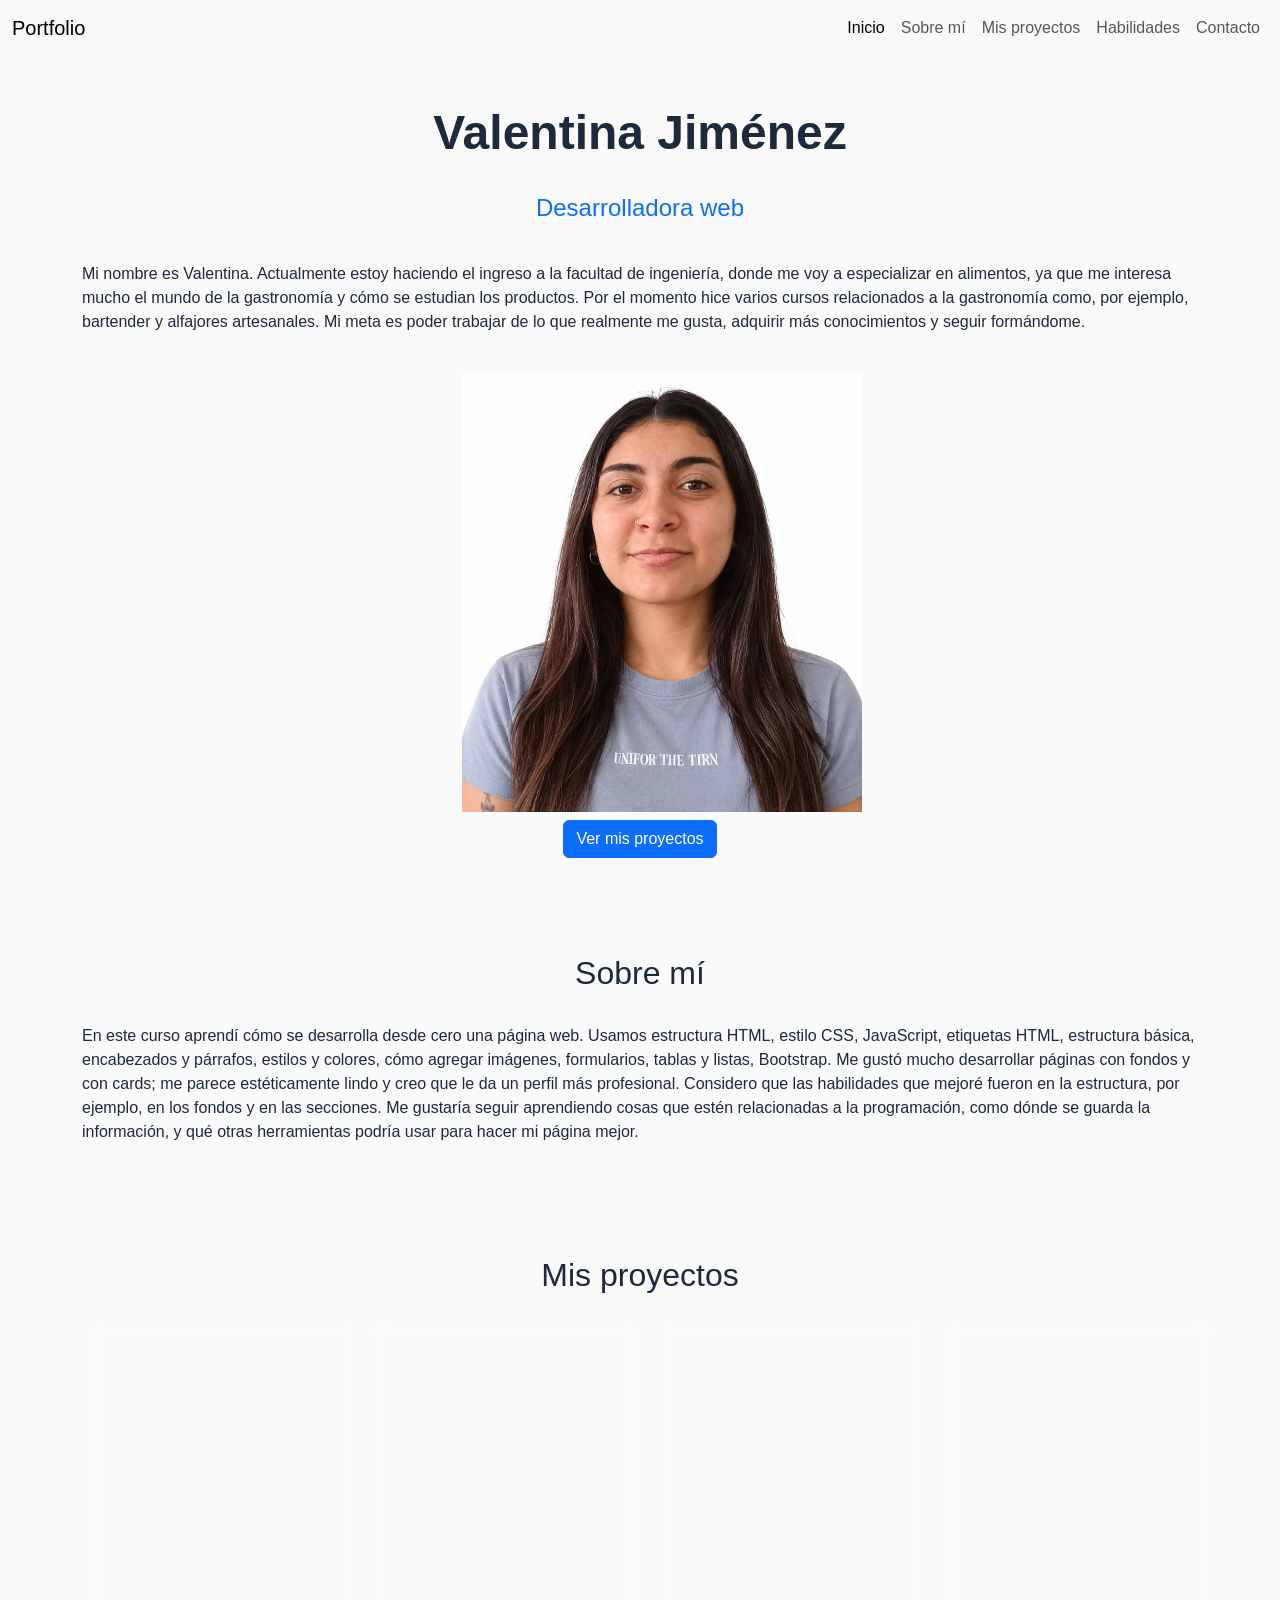
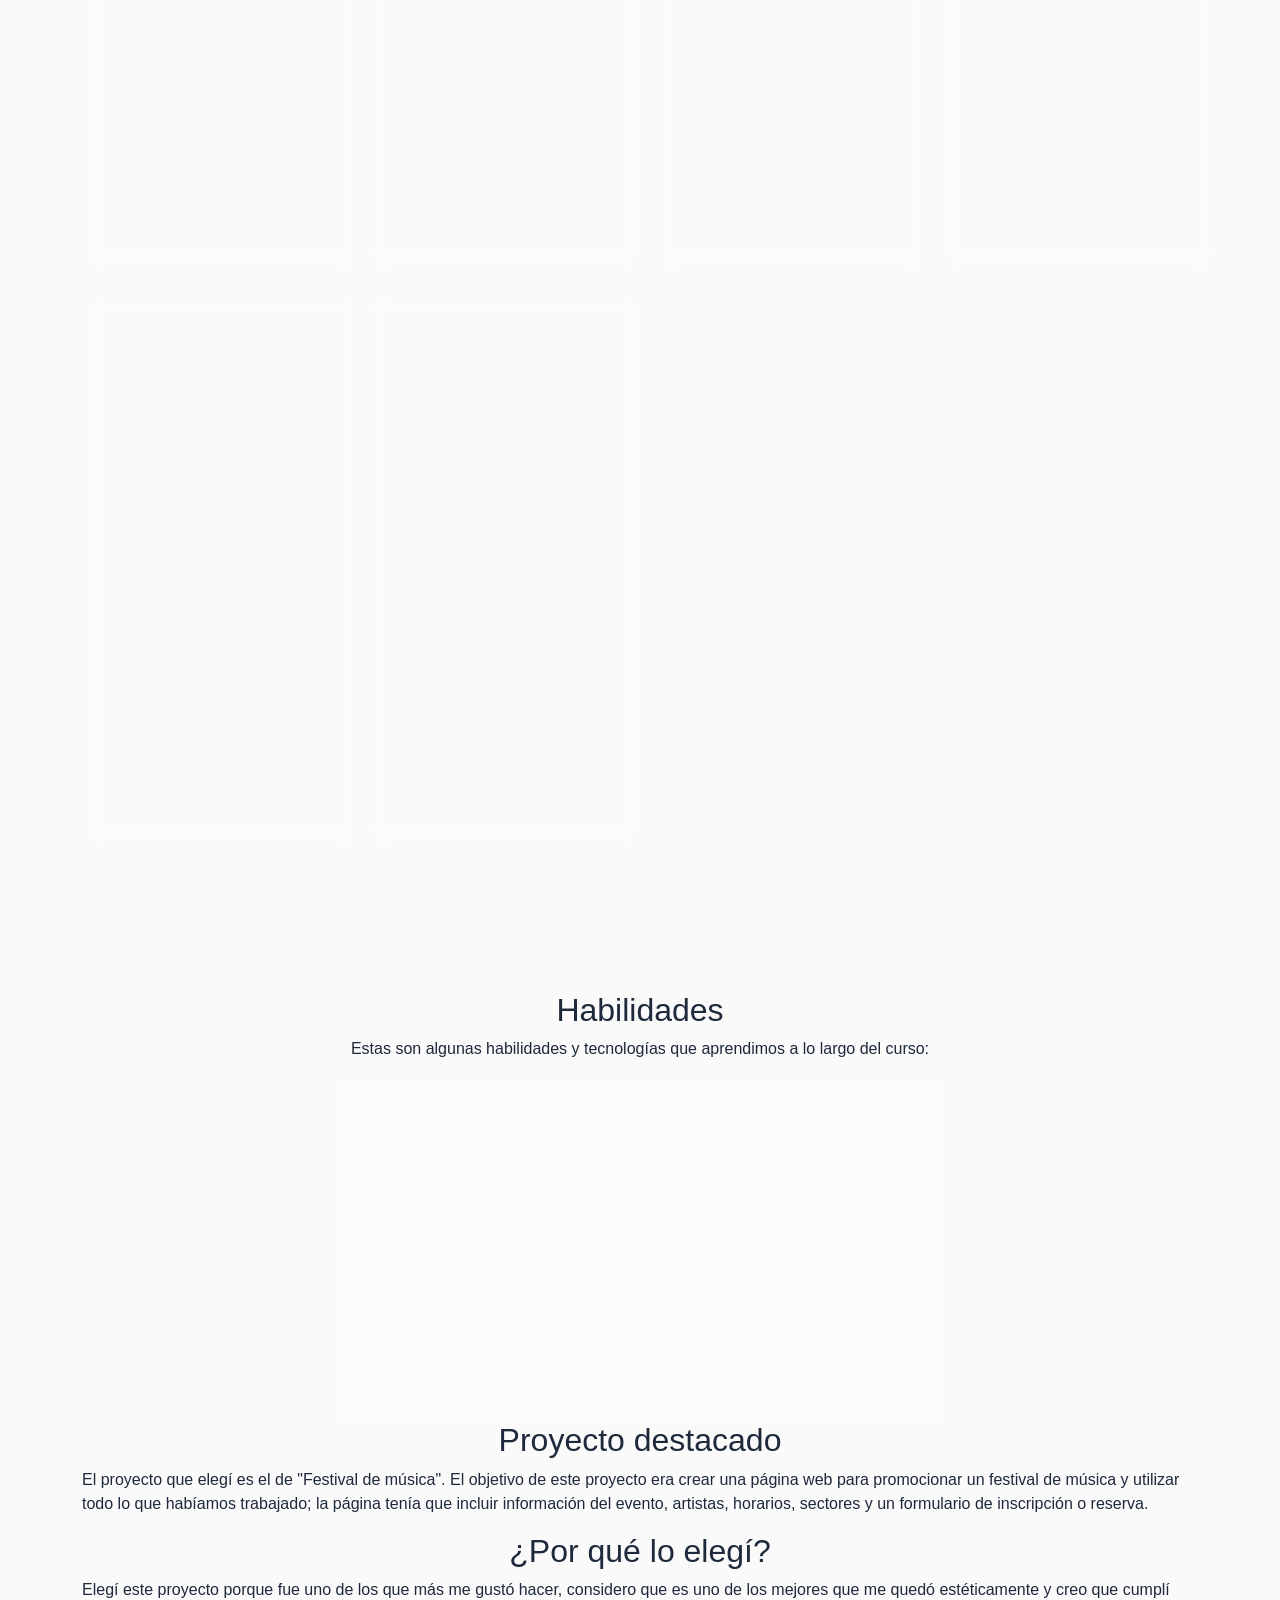
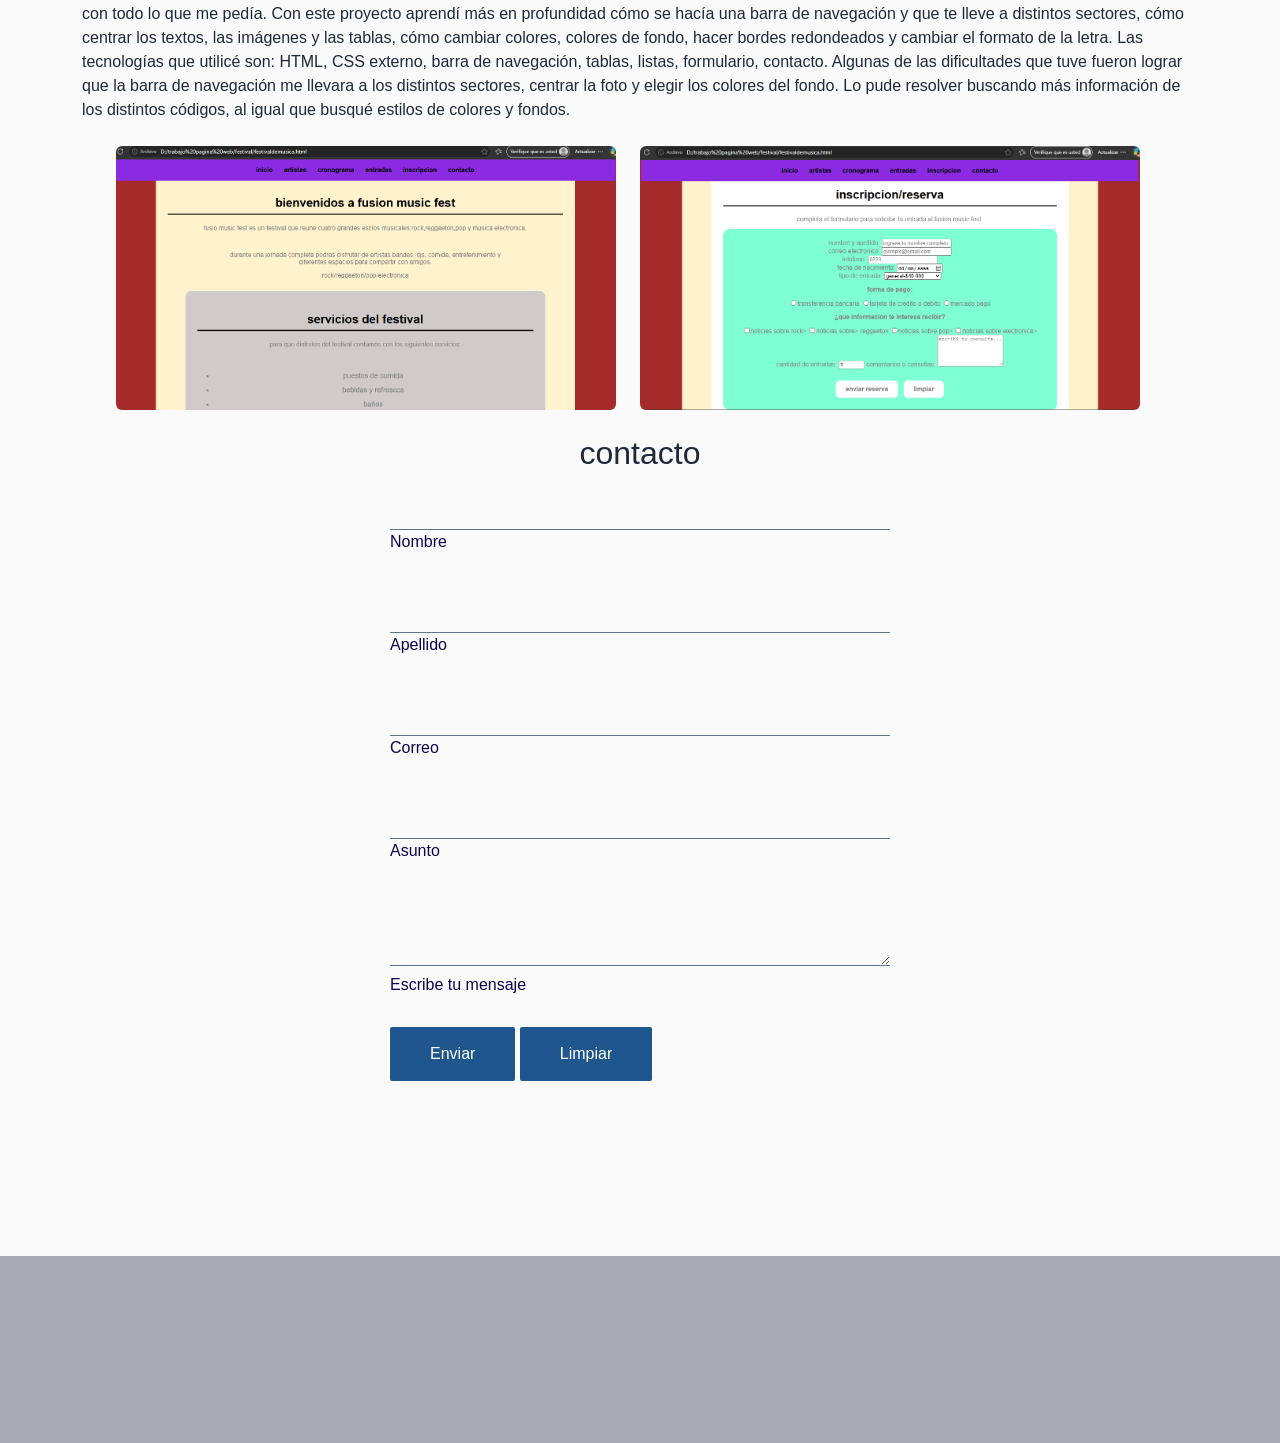
<file: index.html>
<!DOCTYPE html>
<html long="es">
<head>
<meta charset="UTF-8"/>
<meta name="viewport" content="width=device-width, initial-scale=1.0">
<title>portfolio</title>
<link href="https://cdn.jsdelivr.net/npm/bootstrap@5.3.3/dist/css/bootstrap.min.css" rel="stylesheet">
<link rel="stylesheet" href="css/estilo.css">
</head>
<body id="inicio">
  
<!--estructura del portfolio--> 
<!--A.barra de navegacion--> 
<nav class="navbar navbar-expand-lg bg-body-tertiary sticky-top"> 
  <div class="container-fluid"> 
    <a class="navbar-brand" href="#bienvenida">Portfolio</a> 
    <button class="navbar-toggler" type="button" data-bs-toggle="collapse" data-bs-target="#navbarNavAltMarkup" aria-controls="navbarNavAltMarkup" aria-expanded="false" aria-label="Toggle navigation"> 
      <span class="navbar-toggler-icon"></span> 
    </button> 
    <div class="collapse navbar-collapse" id="navbarNavAltMarkup"> 
      <div class="navbar-nav ms-auto"> 
        <a class="nav-link active" aria-current="page" href="#bienvenida">Inicio</a> 
        <a class="nav-link" href="#sobre-mi">Sobre mí</a> 
        <a class="nav-link" href="#proyectos">Mis proyectos</a> 
        <a class="nav-link" href="#habilidades">Habilidades</a> 
        <a class="nav-link" href="#contacto">Contacto</a> 
      </div> 
    </div> 
  </div> 
</nav> 

<!--B.presentacion personal--> 
<!--seccion personal de bienvenida--> 
<section id="bienvenida" class="container py-5"> 
  <div class="row align-items-center justify-content-center g-4"> 
    <h1 class="display-5 fw-bold">Valentina Jiménez</h1> 
    <h2 class="h4 text-primary mb-3">Desarrolladora web</h2> 
    <p class="lead fs-6"> Mi nombre es Valentina. Actualmente estoy haciendo el ingreso a la facultad de ingeniería, donde me voy a especializar en alimentos, ya que me interesa mucho el mundo de la gastronomía y cómo se estudian los productos. Por el momento hice varios cursos relacionados a la gastronomía como, por ejemplo, bartender y alfajores artesanales. Mi meta es poder trabajar de lo que realmente me gusta, adquirir más conocimientos y seguir formándome.</p> 
    <!--imagen--> 
    <div class="col-md-4 text-center"> 
      <img class="imagen-perfil" src="img/imagen-perfil.jpeg" alt="imagen personal" width="400"> 
      <!--boton que dirija a la seccion de proyectos--> 
      <a href="#proyectos" class="btn btn-primary mt-2">Ver mis proyectos</a> 
    </div> 
  </div> 
</section> 

<!--C.Sobre mi--> 
<section id="sobre-mi" class="container py-5"> 
  <div class="row align-items-center justify-content-center g-4"> 
    <h2>Sobre mí</h2> 
    <p class="lead fs-6"> En este curso aprendí cómo se desarrolla desde cero una página web. Usamos estructura HTML, estilo CSS, JavaScript, etiquetas HTML, estructura básica, encabezados y párrafos, estilos y colores, cómo agregar imágenes, formularios, tablas y listas, Bootstrap. Me gustó mucho desarrollar páginas con fondos y con cards; me parece estéticamente lindo y creo que le da un perfil más profesional. Considero que las habilidades que mejoré fueron en la estructura, por ejemplo, en los fondos y en las secciones. Me gustaría seguir aprendiendo cosas que estén relacionadas a la programación, como dónde se guarda la información, y qué otras herramientas podría usar para hacer mi página mejor.</p> 
  </div> 
</section> 

<!--D.Mis proyectos--> 
<section id="proyectos"> 
   <section class="container my-5">

    <h2 class="text-center mb-4">Mis proyectos</h2> 
    <div class="row row-cols-1 row-cols-md-2 row-cols-lg-4 g-4"> 
      <!-- Card 1 --> 
      <!--receta de cocina--> 
      <div class="col">
      <div class="card h-100">
          <img src="img/Captura de pantalla (195).png" class="card-img-top" alt="Receta de cocina"> 
          <div class="card-body d-flex flex-column"> 
            <h5 class="card-title">RECETA DE COCINA</h5> 
            <p class="card-text">Receta con: ingredientes, pasos a seguir, algunos consejos para realizarla, etc. <strong>Tecnologías utilizadas: realizada con HTML y CSS.</strong></p> 
            <a href="proyectos/receta-de-cocina/proyecto1.html" class="btn btn-primary mt-auto">Ver proyecto</a> 
          </div> 
        </div> 
      </div> 
      <!-- Card 2 --> 
      <!--deportes--> 
       <div class="col">
        <div class="card h-100"> 
          <img src="img/Captura de pantalla (194).png" class="card-img-top" alt="deportes"> 
          <div class="card-body d-flex flex-column"> 
            <h5 class="card-title">DEPORTES</h5> 
            <p class="card-text">Sitio web con información sobre un deporte, cómo se juega, puntajes, reglas, medidas de la cancha, etc. <strong>Tecnologías utilizadas: HTML, CSS externo, listas, tablas, barra de navegación.</strong> </p> 
            <a href="proyectos/deportes/proyecto2.html" class="btn btn-primary mt-auto">Ver proyecto</a> 
          </div> 
        </div> 
      </div> 
      <!-- Card 3 --> 
      <!--festival de musica--> 
      <div class="col">
        <div class="card h-100"> 
          <img src="img/Captura de pantalla (196).png" class="card-img-top" alt="festival de musica"> 
          <div class="card-body d-flex flex-column"> 
            <h5 class="card-title">FESTIVAL DE MÚSICA</h5> 
            <p class="card-text">Sitio web con información sobre artistas y entradas. <strong>Tecnologías utilizadas: HTML, CSS, menú de navegación, enlaces, listas, tablas, formularios.</strong></p> 
            <a href="proyectos/festival-de-musica/proyecto3.html" class="btn btn-primary mt-auto">Ver proyecto</a> 
          </div> 
        </div> 
      </div> 
      <!-- Card 4 --> 
      <!--veterinaria--> 
      <div class="col">
        <div class="card h-100"> 
          <img src="img/Captura de pantalla (197).png" class="card-img-top" alt="veterinaria"> 
          <div class="card-body d-flex flex-column"> 
            <h5 class="card-title">VETERINARIA</h5> 
            <p class="card-text">Página de servicios veterinarios y contacto. <strong>Tecnologías utilizadas: HTML, CSS externo, nav, ul, ol, form, select, textarea.</strong></p> 
            <a href="proyectos/veterinaria/proyecto4.html" class="btn btn-primary mt-auto">Ver proyecto</a> 
          </div> 
        </div> 
      </div> 
      <!-- Card 5 --> 
      <!--tienda de ropa--> 
       <div class="col">
        <div class="card h-100"> 
          <img src="img/Captura de pantalla (198).png" class="card-img-top" alt="tienda de ropa"> 
          <div class="card-body d-flex flex-column"> 
            <h5 class="card-title">TIENDA DE ROPA</h5> 
            <p class="card-text">Sitio web donde encontrás productos y contacto. <strong>Tecnologías utilizadas: HTML, CSS externo, listas y tablas (ul, ol, li), formularios, barra de navegación, íconos.</strong></p> 
            <a href="proyectos/tienda-de-ropa/proyecto5.html" class="btn btn-primary mt-auto">Ver proyecto</a> 
          </div> 
        </div> 
      </div> 
      <!-- Card 6 --> 
      <!--escape room digital--> 
       <div class="col">
        <div class="card h-100"> 
          <img src="img/Captura de pantalla (199).png" class="card-img-top" alt="escape room digital"> 
          <div class="card-body d-flex flex-column"> 
            <h5 class="card-title">ESCAPE ROOM DIGITAL</h5> 
            <p class="card-text">Sitio web sala de escape con pistas, desafíos y secretos visuales para resolver una misión o "escapar". <strong>Tecnologías utilizadas: HTML, CSS externo, Bootstrap.</strong></p> 
            <a href="proyectos/escape-rom/proyecto6.html" class="btn btn-primary mt-auto">Ver proyecto</a> 
          </div> 
        </div> 
      </div> 
      
    </div> 
  </section> 
</section> 

<br> 
<br> 

<!--E.habilidades y tecnologias--> 
<section id="habilidades" class="container my-5"> <!--agrega un margen exterior--> 
  <h2>Habilidades</h2> 
  <section class="habilidades-tecnologias"> 
    <p class="text-center mb-4">Estas son algunas habilidades y tecnologías que aprendimos a lo largo del curso:</p> 
    <ul class="list-group mx-auto lista-vidrio"> 
      <li class="list-group-item">HTML5</li> 
      <li class="list-group-item">CSS3</li> 
      <li class="list-group-item">Bootstrap</li> 
      <li class="list-group-item">Diseño responsive</li> 
      <li class="list-group-item">Formularios</li> 
      <li class="list-group-item">Tablas y listas</li> 
      <li class="list-group-item">Multimedia</li> 
      <li class="list-group-item">Inteligencia artificial aplicada al desarrollo web</li> 
    </ul> 
  </section> 

  <!--F.proyecto destacado--> 
  <section id="poryeto destacado"> 
    <h2>Proyecto destacado</h2> 
<p>El proyecto que elegí es el de "Festival de música". El objetivo de este proyecto era crear una página web para promocionar un festival de música y utilizar todo lo que habíamos trabajado; la página tenía que incluir información del evento, artistas, horarios, sectores y un formulario de inscripción o reserva.</p>
<h2>¿Por qué lo elegí?</h2>
<p>Elegí este proyecto porque fue uno de los que más me gustó hacer, considero que es uno de los mejores que me quedó estéticamente y creo que cumplí con todo lo que me pedía. Con este proyecto aprendí más en profundidad cómo se hacía una barra de navegación y que te lleve a distintos sectores, cómo centrar los textos, las imágenes y las tablas, cómo cambiar colores, colores de fondo, hacer bordes redondeados y cambiar el formato de la letra.
Las tecnologías que utilicé son: HTML, CSS externo, barra de navegación, tablas, listas, formulario, contacto.
Algunas de las dificultades que tuve fueron lograr que la barra de navegación me llevara a los distintos sectores, centrar la foto y elegir los colores del fondo. Lo pude resolver buscando más información de los distintos códigos, al igual que busqué estilos de colores y fondos.</p>

<!--imagen-->
<div class="destacado">
<img src="img/Captura de pantalla (200).png" class="rounded" alt="incio">
<img src="img/Captura de pantalla (201).png" class="rounded" alt="contacto">  
<br>
</div>
</section>





<!--G.contacto-->
<!--section formulario-->
<secton id="contacto">
  <h2>contacto</h2>

<form class="minimal-form">
  <div class="form-group">
    <input type="text" id="nombre" placeholder=" " required>
    <label for="nombre">Nombre</label>
    </div>
  </div>
  <div class="form-group">
    <input type="last name" id="apellido" placeholder=" " required>
    <label for="email">Apellido</label>
    </div>
  </div>
  <div class="form-group">
    <input type="email" id="email" placeholder=" " required>
    <label for="email">Correo</label>
      </div>
    </div>
  </div>
  <div class="form-group">
    <input type="text" id="texto" placeholder=" " required>
    <label for="asunto">Asunto</label>
    </div>

    <div class="form-group">
  <textarea id="mensaje" rows"4" placeholder=" " required></textarea>
  <label for="mensaje">Escribe tu mensaje</label>
</div>

<div class="contenedor-botones">
    <button type="submit" class="btn btn-primary">Enviar</button>
    <button type="submit" class="btn btn-primary">Limpiar</button>
  </div>
</form>
</section>
<br>
<br>

<!--H. footer--> <!--pie de pagina-->
<footer class="footer-portfolio">
  <div class="footer-contenido">
    
    <!-- Identidad del estudiante y portfolio -->
    <div class="footer-info">

      <span class="portfolio-badge">PORTFOLIO</span>
      <h3 class="portfolio-titulo">Valentina Jimenez</h3>
      <p class="estudiante-dato">
        Diseñado y desarrollado por <strong>Valentina Jimenez</strong> &bull; 2026
      </p>
    </div>

    <!-- Botón para volver al inicio -->
    <a href="#inicio" class="btn-subir" aria-label="Volver al inicio de la página">
      <span>Volver al inicio</span>
    </a>

  </div>
</footer>
</file>
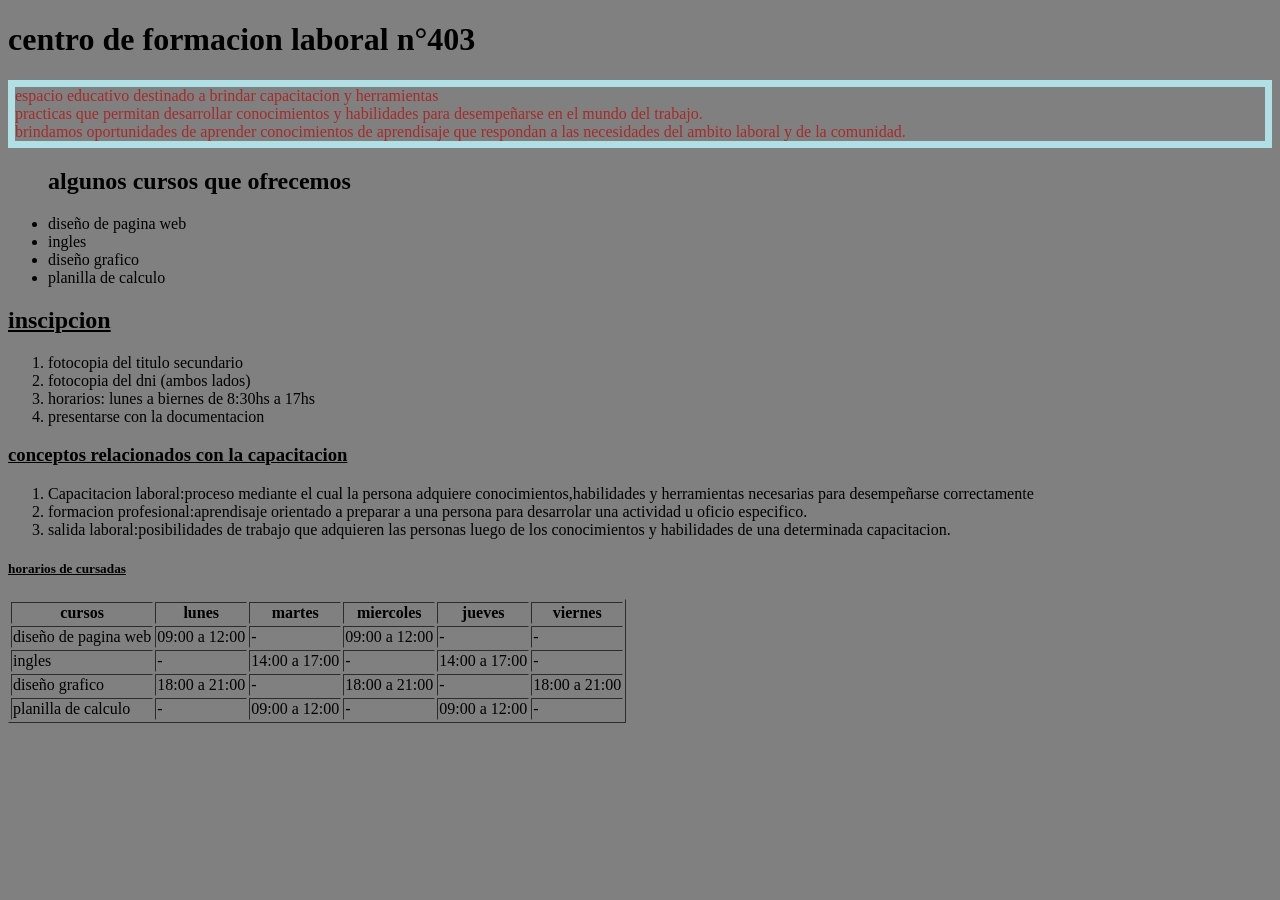
<file: proyectos/centro-de-formacion-laboral/proyecto8.html>
<!doctype html>

<html lang="es">
<head>
<meta charset="UTF-8">
<meta name="vieport" content="width=device-width,initial-scale=1.0">
<title>formacion laboral n°403</title>
<style>
   body{
      /*para cambiar el color del fondo*/
      background-color:grey;
      }
   h1{
      /*color de la letra*/
      color:black;
      /*tipo de fuente*/
      font-family:verdana;
      font-size:200%
      }

   p{
      color:brown;
      /*border*/
      border:7px solid powderblue;
      }
   </style>
      


</head>
<body>
    <h1>centro de formacion laboral n°403</h1>
<p aling="justify">espacio educativo destinado a brindar capacitacion y herramientas<br>
 practicas que permitan desarrollar conocimientos y habilidades para desempeñarse en el mundo del trabajo.<br>
 brindamos oportunidades de aprender conocimientos de aprendisaje que respondan a las necesidades del ambito laboral y de la comunidad.</p>

<ul>
<h2><b>algunos cursos que ofrecemos</b></h2>
<li>diseño de pagina web</li>
<li>ingles</li>
<li>diseño grafico</li>
<li>planilla de calculo</li>
</ul>

<h2><u>inscipcion</u></h2>
<ol type="1">
<li>fotocopia del titulo secundario</li>
<li>fotocopia del dni (ambos lados)</li>
<li>horarios: lunes a biernes de 8:30hs a 17hs</li>
<li>presentarse con la documentacion </li>
</ol>
<h3><u>conceptos relacionados con la capacitacion</u></h3>
<ol type="1">
<li>Capacitacion laboral:proceso mediante el cual la persona adquiere conocimientos,habilidades y herramientas necesarias para desempeñarse correctamente</li>
<li>formacion profesional:aprendisaje orientado a preparar a una persona para desarrolar una actividad u oficio especifico.</li>
<li>salida laboral:posibilidades de trabajo que adquieren las personas luego de los conocimientos y habilidades de una determinada capacitacion. </li>
</ol>

<h5><u><b>horarios de cursadas</b></u></h5>
    <table border="1">
        <thead>
        <tr>
            <th>cursos</th>
            <th>lunes</th>
            <th>martes</th>
            <th>miercoles</th>
            <th>jueves</th>
            <th>viernes</th>
        </thead>
        </tr>
        <tr>
            <td>diseño de pagina web</td>
            <td>09:00 a 12:00</td>
            <td>-</td>
            <td>09:00 a 12:00</td>
            <td>-</td>
            <td>-</td>
        </tr>
        <tr>
            <td>ingles</td>
            <td>-</td>
            <td>14:00 a 17:00</td>
            <td>-</td>
            <td>14:00 a 17:00</td>
            <td>-</td>
        </tr>
        <tr>
            <td>diseño grafico</td>
            <td>18:00 a 21:00</td>
            <td>-</td>
            <td>18:00 a 21:00</td>
            <td>-</td>
            <td>18:00 a 21:00</td>
        </tr>
        <tr>
            <td>planilla de calculo</td>
            <td>-</td>
            <td>09:00 a 12:00</td>
            <td>-</td>
            <td>09:00 a 12:00</td>
            <td>-</td>
        </tr>

        

</body>
</html>
</file>
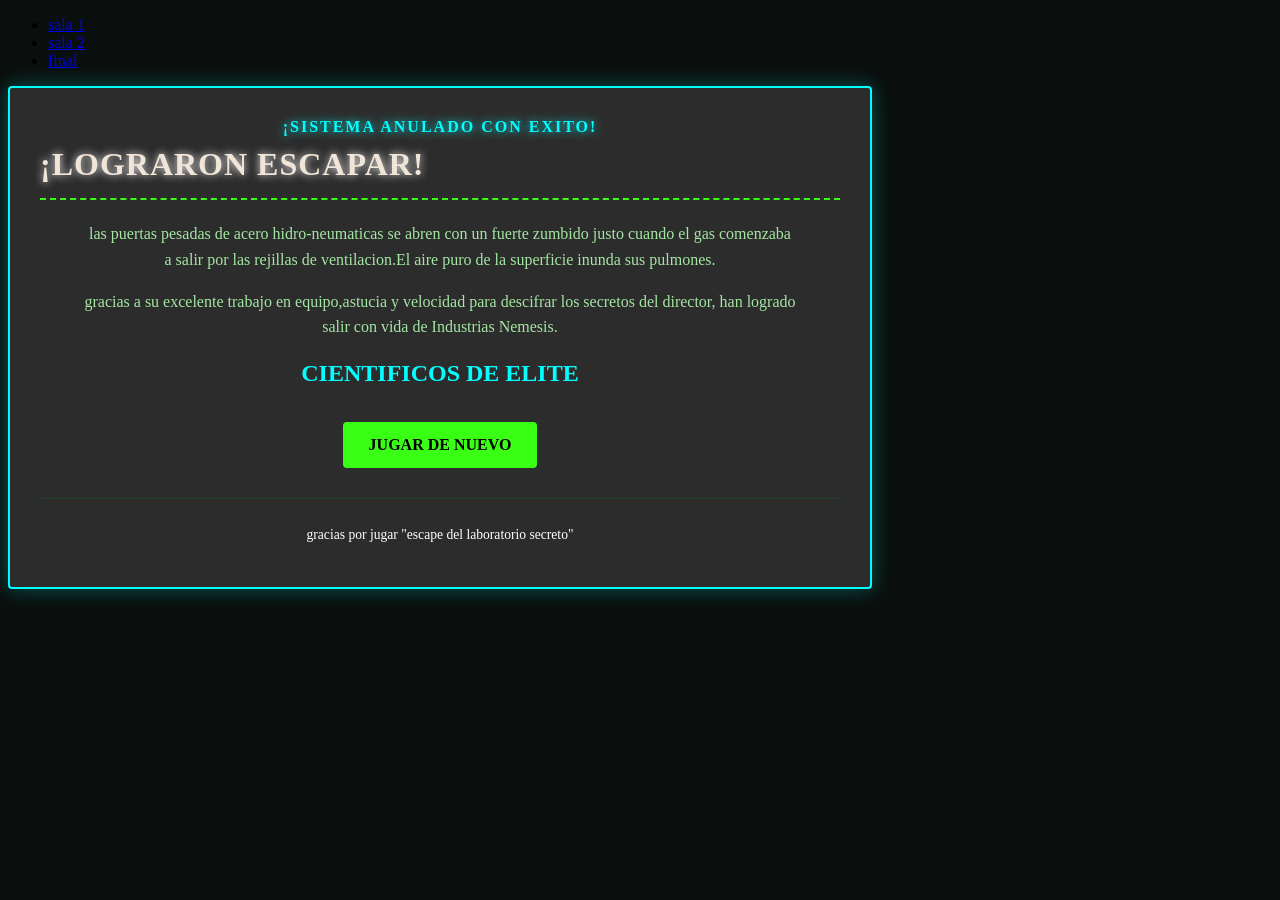
<file: proyectos/escape-rom/final.html>
<!--pagina final donde el usuario "escapa" o gana-->
<!DOCTYPE html>
<html long="es"> 
<head> 
<meta charset="UTF-8"/>
<meta name="vieport" content="width=device-width, initial-sacale=1.0">
<title>tienda de ropa</title>
<link rel="stylesheet" href="styles.css">
<link rel="stylesheet" href="https://cdnjs.cloudflare.com/ajax/libs/font-awesome/6.5.2/css/all.min.css">
</head>
<body>
<header>
<nav>
<ul>
<li><a href="sala1.html">sala 1</a>
<li><a href="sala2.html">sala 2</a>
<li><a href="final.html">final<a/>
</ul>
</nav>
</header>

<div class="contenedor-laboratorio victoria">
<header>
<div class="alerta-victoria">¡SISTEMA ANULADO CON EXITO!</div>
<h1>¡LOGRARON ESCAPAR!</h1>
</header>

<main>
<section class="narrativa centro">
<p>las puertas pesadas de acero hidro-neumaticas se abren con un fuerte zumbido justo cuando el gas comenzaba<br>
a salir por las rejillas de ventilacion.El aire puro de la superficie inunda sus pulmones.</p>
<p>gracias a su excelente trabajo en equipo,astucia y velocidad para descifrar los secretos del director, han logrado<br>
salir con vida de Industrias Nemesis.</p>
<div class="medalla">CIENTIFICOS DE ELITE</div>
</section>

<section class="zona-interactiva centro">
<a href="proyecto6.html" class="boton-progreso">JUGAR DE NUEVO</a>
</section>

<footer>
<p>gracias por jugar "escape del laboratorio secreto"</p>
</footer>
</div>

</body>
</html>
</file>
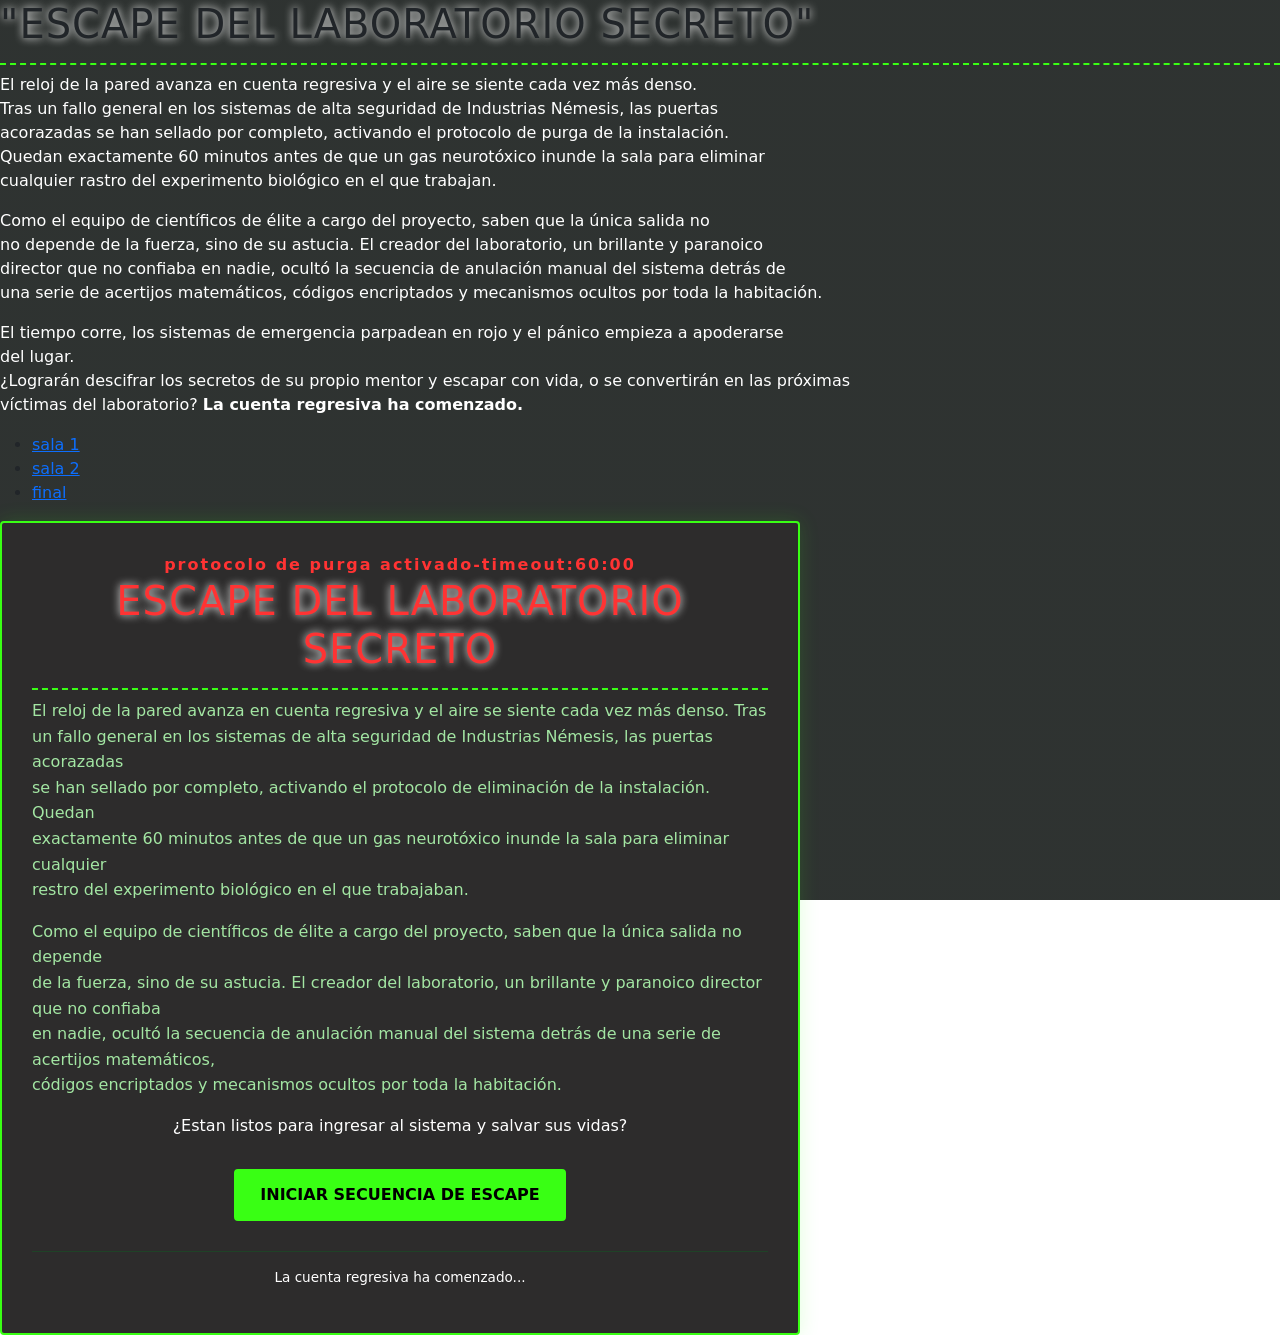
<file: proyectos/escape-rom/proyecto6.html>
<!DOCTYPE html>
<html long="es">
<head>
<meta charset="UTF-8"/>
<meta name="viewport" content="width=device-width, initial-scale=1">
<title>escape room</title>
<link rel="stylesheet" href="styles.css">
<link href="https://cdn.jsdelivr.net/npm/bootstrap@5.3.8/dist/css/bootstrap.min.css" rel="stylesheet" integrity="sha384-sRIl4kxILFvY47J16cr9ZwB07vP4J8+LH7qKQnuqkuIAvNWLzeN8tE5YBujZqJLB" crossorigin="anonymous">
<link rel="stylesheet" href="https://cdnjs.cloudflare.com/ajax/libs/font-awesome/6.5.2/css/all.min.css">
</head>
<body>
<h1>"Escape del laboratorio secreto"</h1>
<p>El reloj de la pared avanza en cuenta regresiva y el aire se siente cada vez más denso.<br>
Tras un fallo general en los sistemas de alta seguridad de Industrias Némesis, las puertas<br>
acorazadas se han sellado por completo, activando el protocolo de purga de la instalación.<br>
Quedan exactamente 60 minutos antes de que un gas neurotóxico inunde la sala para eliminar<br>
cualquier rastro del experimento biológico en el que trabajan.</p>
<p>Como el equipo de científicos de élite a cargo del proyecto, saben que la única salida no<br>
no depende de la fuerza, sino de su astucia. El creador del laboratorio, un brillante y paranoico<br>
director que no confiaba en nadie, ocultó la secuencia de anulación manual del sistema detrás de<br>
una serie de acertijos matemáticos, códigos encriptados y mecanismos ocultos por toda la habitación.</p>
<p>El tiempo corre, los sistemas de emergencia parpadean en rojo y el pánico empieza a apoderarse<br>
del lugar.<br>
¿Lograrán descifrar los secretos de su propio mentor y escapar con vida, o se convertirán en las próximas<br>
víctimas del laboratorio? <strong>La cuenta regresiva ha comenzado.</strong></p>
<header>

<nav>
<ul>
<li><a href="sala1.html">sala 1</a>
<li><a href="sala2.html">sala 2</a>
<li><a href="final.html">final<a/>
</ul>
</nav>
</header>
<!--pista oculta 1:-->
<!--nota del desarrollador: el codigo de acceso de la terminal alfa es el año de fundacion
de industrias nemesis:1984-->
<div class="contenedor-laboratorio">
<header>
<div class="alerta-sistema"> protocolo de purga activado-timeout:60:00<div>
<h1>escape del laboratorio secreto</h1>
</header>

<main>
<section class="narrativa">
<p>El reloj de la pared avanza en cuenta regresiva y el aire se siente cada vez más denso. Tras<br>
un fallo general en los sistemas de alta seguridad de Industrias Némesis, las puertas acorazadas<br>
se han sellado por completo, activando el protocolo de eliminación de la instalación. Quedan <br>
exactamente 60 minutos antes de que un gas neurotóxico inunde la sala para eliminar cualquier <br>
restro del experimento biológico en el que trabajaban.</p>

<p>Como el equipo de científicos de élite a cargo del proyecto, saben que la única salida no depende<br>
de la fuerza, sino de su astucia. El creador del laboratorio, un brillante y paranoico director que no confiaba<br>
en nadie, ocultó la secuencia de anulación manual del sistema detrás de una serie de acertijos matemáticos,<br>
códigos encriptados y mecanismos ocultos por toda la habitación.</p>
</section>


<section class="zona-interactiva centro">
<p>¿Estan listos para ingresar al sistema y salvar sus vidas?</p>
<a href="sala1.html" class="boton-progreso">INICIAR SECUENCIA DE ESCAPE</a>
</section>
</main>

<footer>
<p>La cuenta regresiva ha comenzado...</p>
</footer>
</div>

</body>
</html>
</file>
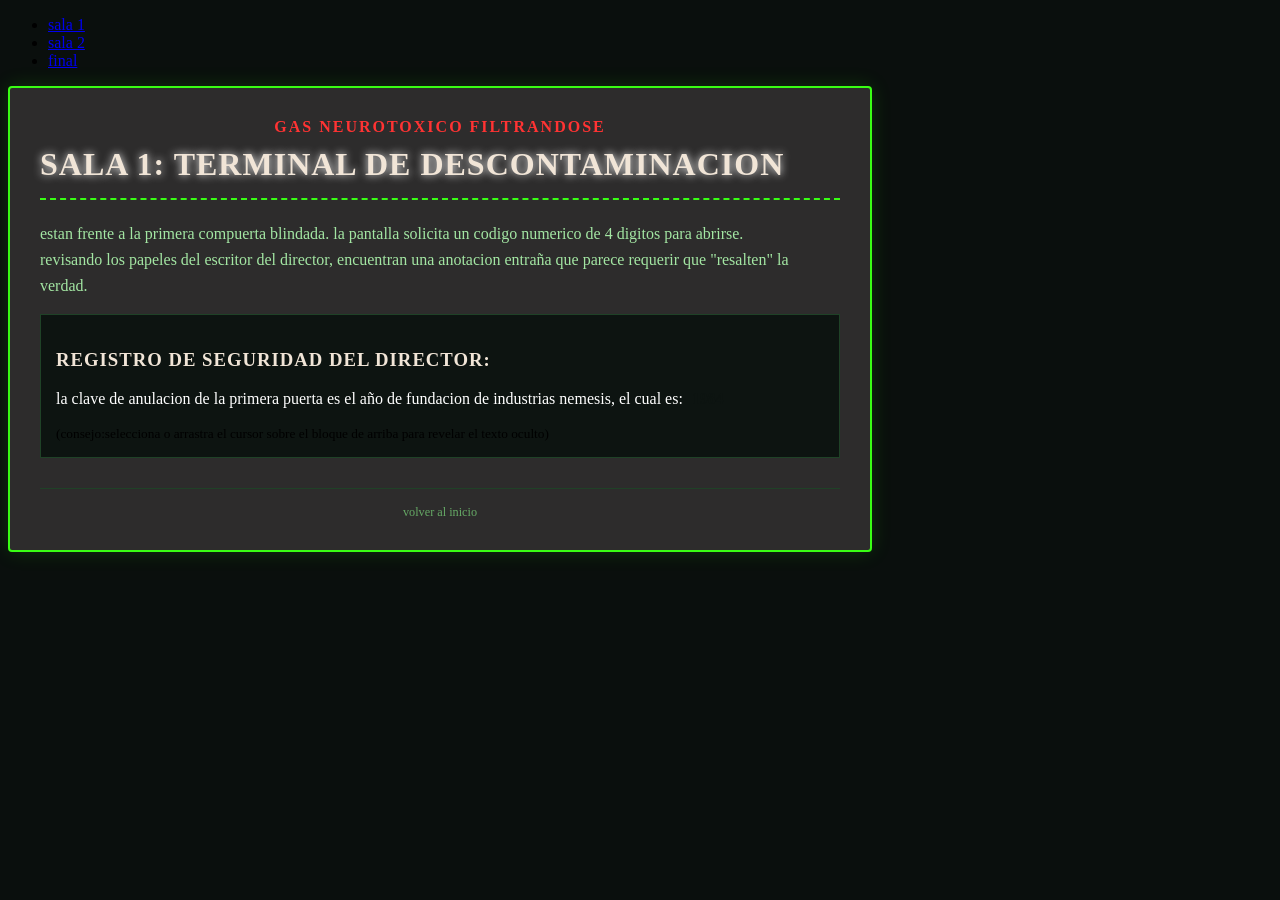
<file: proyectos/escape-rom/sala1.html>
<!--primera sala o desafio-->
<!DOCTYPE html>
<html long="es"> 
<head> 
<meta charset="UTF-8"/>
<meta name="vieport" content="width=device-width, initial-sacale=1.0">
<title>laboratorio secreto-sala 1</title>
<link rel="stylesheet" href="styles.css">
<body>
<header>
<nav>
<ul>
<li><a href="sala1.html">sala 1</a>
<li><a href="sala2.html">sala 2</a>
<li><a href="final.html">final<a/>
</ul>
</nav>
</header>

<div class="contenedor-laboratorio">
<header>
<div class="alerta-sistema">GAS NEUROTOXICO FILTRANDOSE</div>
<h1>SALA 1: terminal de descontaminacion</h1>
</header>

<main>
<section class="narrativa">
<p>estan frente a la primera compuerta blindada. la pantalla solicita un codigo numerico de 4 digitos para abrirse.<br>
revisando los papeles del escritor del director, encuentran una anotacion entraña que parece requerir que "resalten" la verdad.</p>
</section>

<section class="zona-interactiva">
<!--pista oculta 2: texto camuflado con el color del fondo. el usuario debe seleccionarlo con el mouse para verlo-->
<div class="contenedor-pista">
<h3>registro de seguridad del director:</h3>
<p>la clave de anulacion de la primera puerta es el año de fundacion de industrias nemesis, el cual es:
<span class="texto-camuflado">1984</span></p>
<small class="ayuda">(consejo:selecciona o arrastra el cursor sobre el bloque de arriba para revelar el texto oculto)</small>
</div>


<footer>
<a href="proyecto6.html" class="enlace-volver">volver al inicio</a>
</footer>
</div>

</body>
</html>
</file>
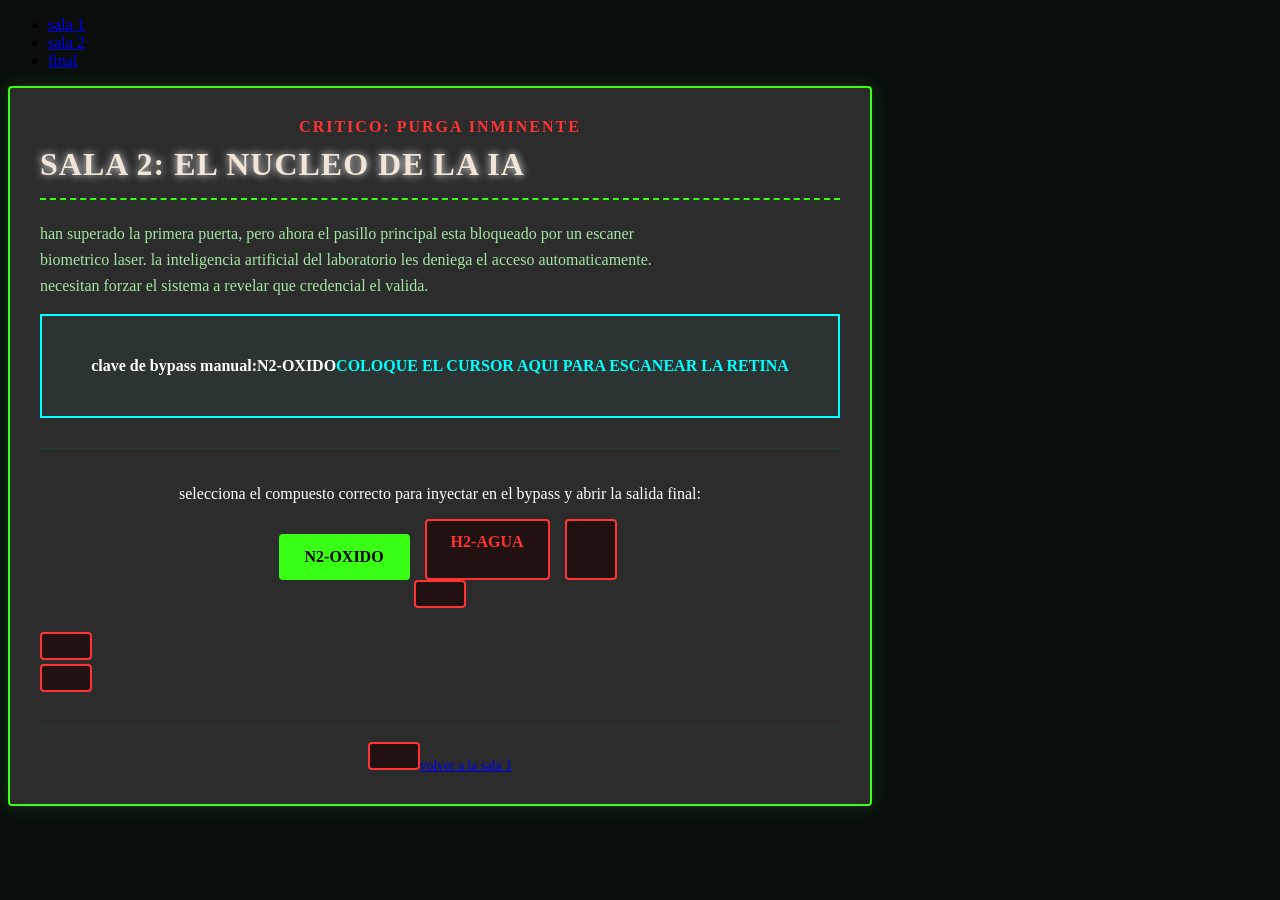
<file: proyectos/escape-rom/sala2.html>
<!--segunda sala o desafio-->
<!DOCTYPE html>
<html long="es"> 
<head> 
<meta charset="UTF-8"/>
<meta name="vieport" content="width=device-width, initial-sacale=1.0">
<title>laboratorio secreto- sala 2</title>
<link rel="stylesheet" href="styles.css">

</head>
<body>
<header>
<nav>
<ul>
<li><a href="sala1.html">sala 1</a>
<li><a href="sala2.html">sala 2</a>
<li><a href="final.html">final<a/>
</ul>
</nav>
</header>

<div class="contenedor-laboratorio">
<header>
<div class="alerta-sistema">CRITICO: PURGA INMINENTE</div>
<h1>sala 2: el nucleo de la ia</h1>
</header>

<main>
<section class="narrativa">
<p>han superado la primera puerta, pero ahora el pasillo principal esta bloqueado por un escaner<br>
biometrico laser. la inteligencia artificial del laboratorio les deniega el acceso automaticamente.<br>
necesitan forzar el sistema a revelar que credencial el valida.</p>
</section>

<section class="zona-interactiva">
<!--PISTA OCULTA 3:elemento inetractivo que revela datos al pasar el mouse (:hover) y usa transparencia-->
<div class="escaner-retina">
<div class="capa oculta">
<p class="mensaje-escaner"ERROR DE CONTROLADORES <br>clave de bypass manual:<strong>N2-OXIDO</strong></p>
</div>
<p class="instruccion-escaner">COLOQUE EL CURSOR AQUI PARA ESCANEAR LA RETINA</P>
</div>

<div class="panel-codigo">
<p>selecciona el compuesto correcto para inyectar en el bypass y abrir la salida final:</p>
<div class="opciones-codigo">
<a href="final.html" class="boton-progreso">N2-OXIDO</a>
<a href="#" class="boton-error">H2-AGUA</a>
<a href="#" class="boton-error"C02-CARBONO</a>
</div>
</section>
</main>

<footer>
<a href="sala1.html" class="enlace volver">volver a la sala 1</a>
</footer>
</div>

</body>
</html>
</file>
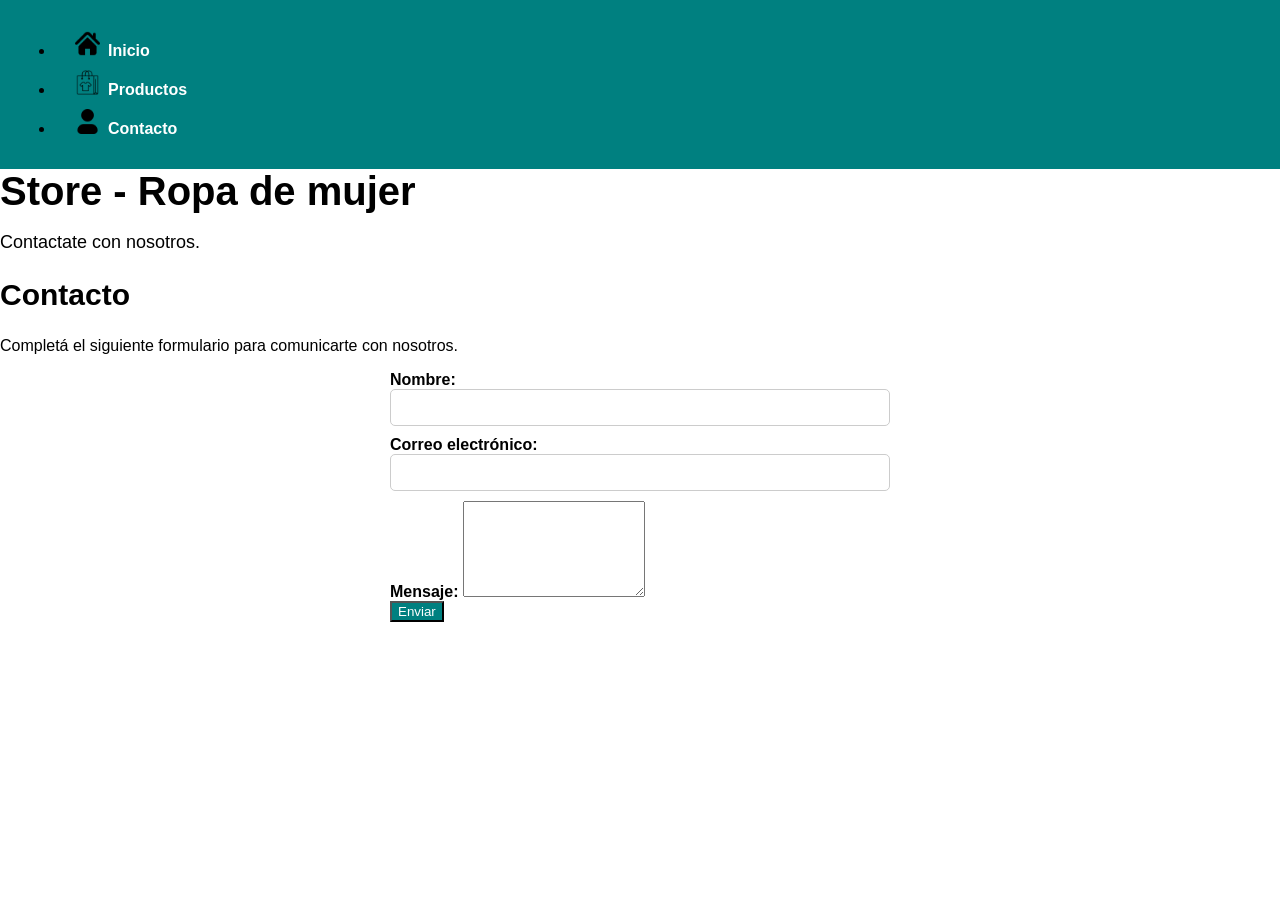
<file: proyectos/tienda-de-ropa/contacto.html>
<!DOCTYPE html>
<html long="es"> 
<head> 
<meta charset="UTF-8"/>
<meta name="vieport" content="width=device-width, initial-sacale=1.0">
<title>Tienda de ropa</title>
<link rel="stylesheet" href="styles.css">
<link rel="stylesheet" href="https://cdnjs.cloudflare.com/ajax/libs/font-awesome/6.5.2/css/all.min.css">
</head>


<body>
<header>
<nav>
<ul>
<li><a href="proyecto5.html">
<img src="iconos/inicio.png" alt="inicio">Inicio</a></li>
<li><a href="productos.html">
    <img src="iconos/productos.png" alt="productos">Productos</a></li>
<li><a href="contacto.html">
    <img src="iconos/contacto.png" alt="contacto">Contacto</a></li>
</ul>
</nav>
</header>

<header>
<h1>Store - Ropa de mujer</h1>
<p>Contactate con nosotros.</p>
</header>
<main>
<h2>Contacto</h2>
<p>Completá el siguiente formulario para comunicarte con nosotros.</p>
<form>
<label for="nombre">Nombre:</label>
<input type="text" id="nombre" name="nombre" required><br>

<label for="correo">Correo electrónico:</label>
<input type="email" id="correo" name="correo" required><br>

<label for="mensaje">Mensaje:</label>
<textarea id="mensaje" name="mensaje" rows="6" required></textarea><br>

<button class="mi-boton">Enviar</button><br>

</form>
</main>
</body>
</html>
</file>
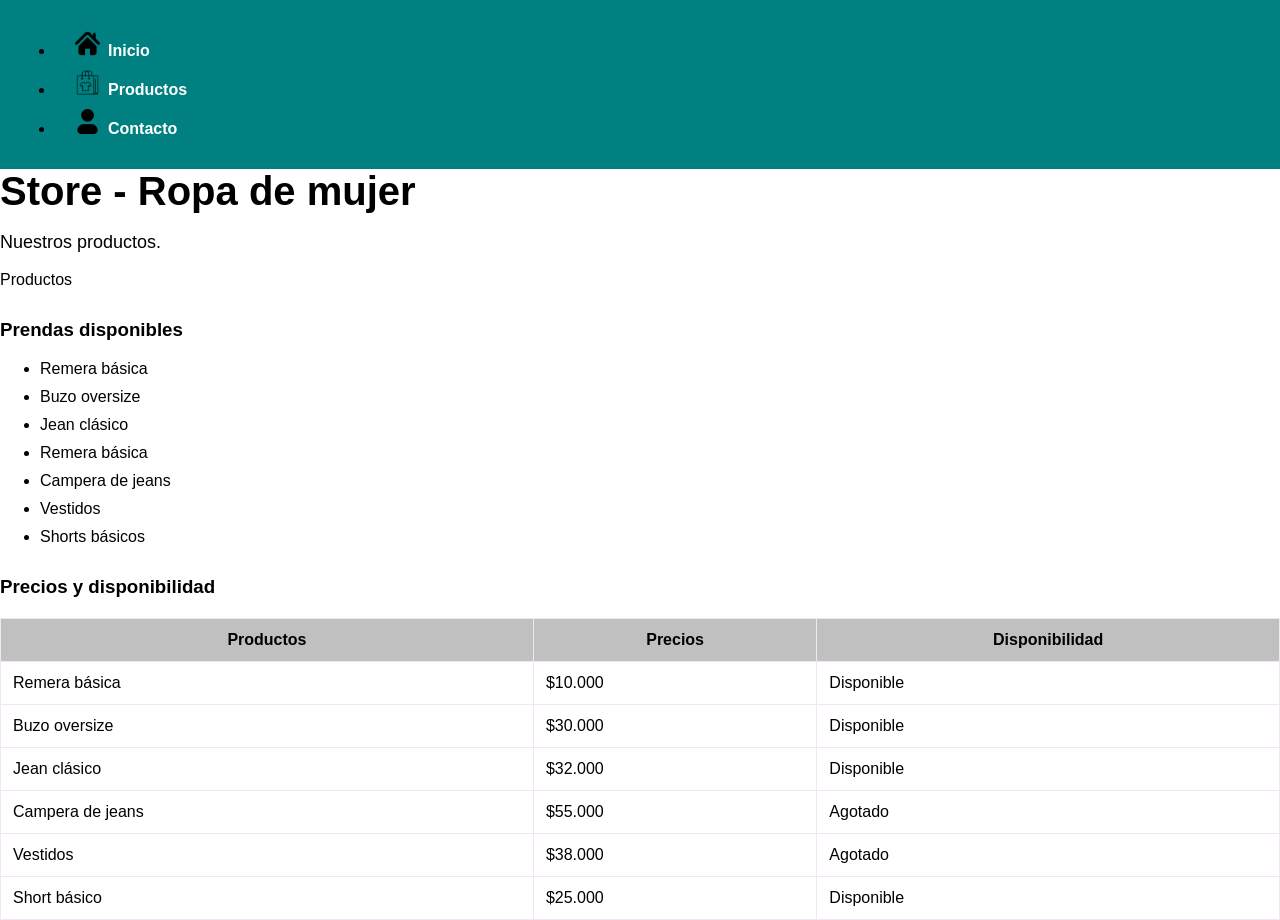
<file: proyectos/tienda-de-ropa/productos.html>
<!DOCTYPE html>
<html long="es"> 
<head> 
<meta charset="UTF-8"/>
<meta name="vieport" content="width=device-width, initial-sacale=1.0">
<title>Tienda de ropa</title>
<link rel="stylesheet" href="styles.css">
<link rel="stylesheet" href="https://cdnjs.cloudflare.com/ajax/libs/font-awesome/6.5.2/css/all.min.css">
</head>


<body>
<header>
<nav>
<ul>
<li><a href="proyecto5.html">
<img src="iconos/inicio.png" alt="inicio">Inicio</a></li>
<li><a href="productos.html">
<img src="iconos/productos.png" alt="productos">Productos</a></li>
<li><a href="contacto.html">
<img src="iconos/contacto.png" alt="contacto">Contacto</a></li>
</ul>
</nav>
</header>

<header>
<h1>Store - Ropa de mujer</h1>
<p>Nuestros productos.</p>
</header<

<h2>Productos</h2>
<h3>Prendas disponibles</h3>

<ul>
<li>Remera básica</li>
<li>Buzo oversize</li>
<li>Jean clásico</li>
<li>Remera básica</li>
<li>Campera de jeans</li>
<li>Vestidos</li>
<li>Shorts básicos</li>
</ul>
<h3>Precios y disponibilidad</h3>

<table>
<tr>
<th>Productos</th>
<th>Precios</th>
<th>Disponibilidad</th>
</tr>

<tr>
<td>Remera básica</td>
<td>$10.000</td>
<td>Disponible</td>
</tr>
<tr>
<td>Buzo oversize</td>
<td>$30.000</td>
<td>Disponible</td>
</tr>
<tr>
<td>Jean clásico</td>
<td>$32.000</td>
<td>Disponible</td>
</tr>
<tr>
<td>Campera de jeans</td>
<td>$55.000</td>
<td>Agotado</td>
</tr>
<tr>
<td>Vestidos</td>
<td>$38.000</td>
<td>Agotado</td>
</tr>
<tr>
<td>Short básico</td>
<td>$25.000</td>
<td>Disponible</td>
</tr>
</table>

</header>
</body>
</html>
</file>
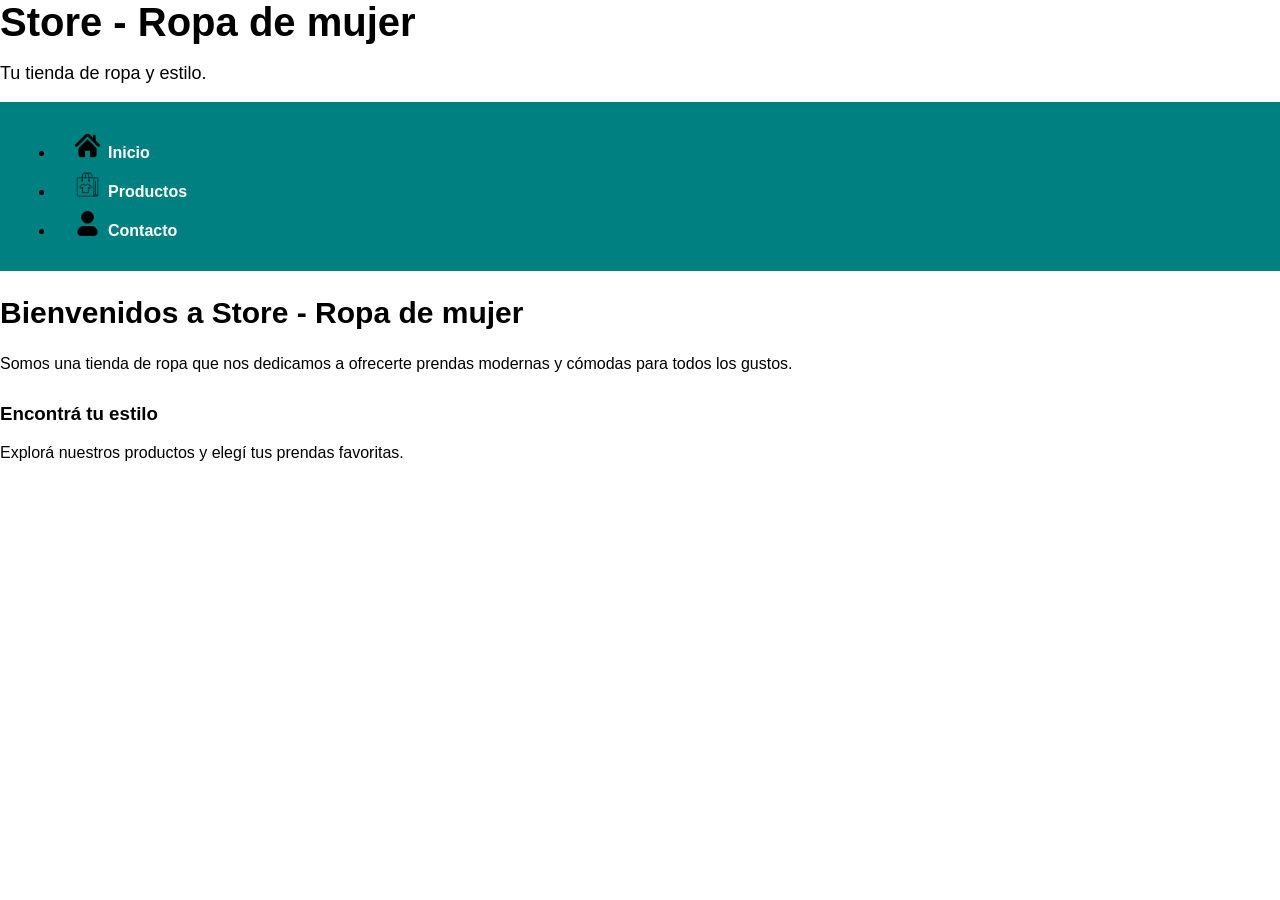
<file: proyectos/tienda-de-ropa/proyecto5.html>
<!DOCTYPE html>
<html long="es"> 
<head> 
<meta charset="UTF-8"/>
<meta name="vieport" content="width=device-width, initial-sacale=1.0">
<title>Tienda de ropa</title>
<link rel="stylesheet" href="styles.css">
<link rel="stylesheet" href="https://cdnjs.cloudflare.com/ajax/libs/font-awesome/6.5.2/css/all.min.css">
</head>


<body>
<header>
<h1>Store - Ropa de mujer</h1>
<p>Tu tienda de ropa y estilo.</p>
</header>

<header>
<nav>
<ul>
<li><a href="inicio.html">
<img src="iconos/inicio.png" alt="inicio">Inicio</a></li>
<li><a href="productos.html">
<img src="iconos/productos.png" alt="productos">Productos</a></li>
<li><a href="contacto.html">
<img src="iconos/contacto.png" alt="contacto">Contacto</a></li>
</ul>
</nav>
</header>

<h2>Bienvenidos a Store - Ropa de mujer</h2>
<p>Somos una tienda de ropa que nos dedicamos a ofrecerte prendas modernas y cómodas para todos los gustos.</p>

<h3>Encontrá tu estilo</h3>
<p>Explorá nuestros productos y elegí tus prendas favoritas.</p>
</body>
</html>
</file>
<file: css/estilo.css>
body{
    font-family: tahoma, verdana, sans-serif;
    background-color: #fafafa;
    background-image: url(https://img.freepik.com/fotos-premium/fondo-degradado-sutil-suave-minimalista_896360-6934.jpg);

    /*hace que la imagen cubra toda la pantalla*/
    background-size: cover;

    /*centra la imagen*/
    background-position: center;

    /*evita que se repita en mosaico*/
    background-repeat: no-repeat;
    color: #1e293b;
}
h1, h2{
  text-align: center;
}


/*diseño base de cada tarjeta*/
/*fondo transparente y efecto cristal*/
.card{
  background-color: rgba(255, 255, 255, 0.1); /*fondo blanco casi transparente*/
  backdrop-filter: blur(10px);
  -webkit-backdrop-filter: blur(10px); /*desenfocalo que haya detras de la tarjetay crea un efecto vidrio esmeralizado*/
  border: 1px solid rgba (255, 255, 255, 0.2); /*dibuja un borde fino, blanco y seitrasparente alrededor*/
  border-radius: 12px; /*redondea las esquinas de la tarjeta*/
  padding: 20px; /*agrega un espacio interno entre el borde de la tarjeta y su contenido*/
  width: 280px; /*fija el ancho de la tarjeta*/
transition: transform 0.2s ease; /*prepara una animacionpor si se mueve o agranda la tarjeta al pasa el mouse por encima*/
}

.card-titulo{
  margin: 0 0 10px 0; 
  font-size: 20px; /*tamaño de la letra en 20pixeles*/
  color: #0f172a; /*color del texto*/
}
.card-img-top {
      height: 200px;
      object-fit: cover;
    }

/*estilo boton "ver proyecto"*/
.btn-proyecto{
  display: inline-block; /*permite que el enlace o boton respete medidas de ancho, alto y margenes sin ocupar todo el ancho de la tarjeta*/
  padding: 10px 22px; /*le da el tamño al boton*/
  background-color: #2563eb; /*fondo del boton*/
}

.destacado{
  display: flex; /*coloca las tarjetas una al lado de la otra en filas */
  justify-content: center; /*centra las tarjetas horizontalmente en la pantalla*/
  gap: 24px; /*deja una separacion entre cada tarjeta*/
  margin: 24px 0; /*agrega espacio exterior, arriba y abajo de toda la seccion*/
  flex-wrap: wrap; /*hace que las tarjetas se adapten por ejemplo a un celular*/
}

.destacado img{  /*magen dentro de la seccion destacada*/
  width: 45%; /*la iamgen ocupa el 45% del ancho*/
  max-width: 500px; /*pone un limite para que si se agranda la pantalla la imagen nunca mida mas que eso*/
  height: auto; /*hace que el ancho de la imagenn se estire ni se deforme*/
  object-fit: cover; 
}

.lista-vidrio{
  max-width: 600px; /*limita el ancho de la lista*/
}
.lista-vidrio .list-group-item{
  background-color: rgba(255, 255, 255, 0.25); /*reemplaza el fondo blanco a uno semitransparente */
  backdrop-filter: blur(8px); /*desenfoca el fondo y crea el efecto vidrio*/
  -webkit-backdrop-filter: blur(8px);
  border: 1px solid rgba(255, 255, 255, 0.3); /*bordes finos y blancos semitransparente */
  color: #0f172a; /*pinta las letras para qe se lean con claridad sobre el fondo */
  font-weight: 500; /*grosor intermedio a la letra*/
}

.minimal-form{
  max-width: 500px; /*limita el ancho del formulario*/
  margin: 0 auto; /*centra todo el formulario*/
  font-family: 'helvetica neue', arial, sans-serif; /*define la tipografia*/ 
}

.minimal-form .form-group{
  margin-bottom: 30px; /*deja una separacion ente un campo y el siguiente*/
}

.minimal-form label{
  display: block; /*hace que el cuadro para escribir quede justo debajo y no al lado*/
  margin-bottom: 8px; /*deja un espacio entre el texto y la caja donde escribe el usuario*/
  font-weight: 500; /*grosor medio a la letra*/
  color: #0c044d; /*color del texto*/
}

.minimal-form input,
.minimal-form textarea{
  width: 100%; /**/
  padding: 12px 0;
  border: none;
  border-bottom: 1px solid #64748b;
  background: transparent;
  color: #f1f5f9;
  font-size: 16px;
  transition: border-color 0.3s ease;
}

.minimal-form input::placeholder,
.minimal-form textarea::placeholder{
  color: #111111;
}

.minimal-form input::focus,
.minimal-form textarea:focus{
  outline: none;
  border-bottom-color: #94a3b8;
}

.minimal-form button{
  background: #1e568d;
  color: white;
  border: none;
  padding: 15px 40px;
  font-size: 16px;
  cursor: pointer;
  transition: background 0.3s ease;
  border-radius: 2px;
}

.minimal-form button:hover{
  background: #1a252f;
}

.footer-portfolio {
  margin-top: 80px;
  padding: 40px 24px;
  background-color: rgba(15, 23, 42, 0.35);
  backdrop-filter: blur(10px);
  -webkit-backdrop-filter: blur(10px);
  border-top: 1px solid rgba(255, 255, 255, 0.15);
  font-family: 'Helvetica Neue', Arial, sans-serif;
}

.footer-contenido {
  max-width: 1000px;
  margin: 0 auto;
  display: flex;
  justify-content: space-between;
  align-items: center;
  flex-wrap: wrap;
  gap: 20px;
}

.footer-etiqueta {
  font-size: 12px;
  letter-spacing: 2px;
  color: #94a3b8;
  font-weight: 600;
}

.footer-titulo {
  margin: 6px 0;
  font-size: 22px;
  color: #f8fafc;
}

.footer-copy {
  margin: 0;
  font-size: 14px;
  color: #cbd5e1;
}

.btn-subir {
  display: inline-block;
  padding: 10px 20px;
  border-radius: 8px;
  background-color: rgba(255, 255, 255, 0.1);
  backdrop-filter: blur (8px);
  -webkit-backdrop-filter: blur(8px);
  border: 1px solid rgba(255, 255, 255, 0.25);
  color: #f8fafc;
  text-decoration: none;
  font-size: 14px;
  font-weight: 500;
  transition: all 0.3s ease;
}

.btn-subir:hover {
  background-color: rgba(255, 255, 255, 0.2);
  transform: translateY(-2px);
}


/* Adaptación para celulares */
@media (max-width: 480px) {
  .card{
    width: 100%;
  }

  .minimal-form button{
    width: 100%;
    margin-bottom: 12px;
  }

  .footer-contenido {
    flex-direction: column;
    text-align: center;
  }

  .btn-subir{
    width: 100%;
    text-align: center;
  }
}
</file>
<file: proyectos/escape-rom/styles.css>
/*  Estilos Generales, Fuentes y Fondos (Temática Bioquímica) */
body {/*imagen de fondo combinada con un gradiente oscuro transparente*/
    background-image:linear-gradient(rgba(10, 15, 13, 0.85), rgba(10, 15, 13, 0.85)),
     url(https://media.tacdn.com/media/attractions-splice-spp-674x446/06/71/cf/cf.jpg);

     /*propiedades para que la iamgen cubra toda la pantalla y no se repita*/
     background-size: cover;
     background-position: center;
     background-attachment: fixed;
     background-color: #0a0f0d;/*fondo de respaldo si la imagen no carga*/

     /**/
     p{
        color: white;
     }
     
}

/* Contenedor principal con bordes y márgenes */
.contenedor-laboratorio {
    max-width: 800px;
    width: 100%;
    background-color: #2d2c2c; /* Contraste sutil */
    border: 2px solid #39ff14; /* Borde neón */
    border-radius: 4px;
    padding: 30px;
    box-shadow: 0 0 20px rgba(57, 255, 20, 0.15); /* Resplandor verde */
}

/* Variación del contenedor para la pantalla de victoria */
.contenedor-laboratorio.victoria {
    border-color: #00ffff;
    box-shadow: 0 0 20px rgba(0, 255, 255, 0.3);
}

/* Estilos de Textos */
h1, h2, h3 {
    color: #f1e5d7;
    text-transform: uppercase;
    letter-spacing: 1px;
}

h1 {
    border-bottom: 2px dashed #39ff14;
    padding-bottom: 15px;
    margin-top: 10px;
    text-shadow: 0 0 8px rgba(255, 255, 255, 0.96);
}

.narrativa p {
    line-height: 1.6;
    color: #a3e6a3; /* Verde más suave para lectura */
}

.centro {
    text-align: center;
}

/* Botones y Elementos de Navegación */
.boton-progreso {
    display: inline-block;
    background-color: #39ff14;
    color: #000000;
    padding: 12px 24px;
    font-weight: bold;
    text-decoration: none;
    border-radius: 4px;
    margin-top: 15px;
    transition: all 0.3s ease;
    border: 2px solid #39ff14;
}

.boton-progreso:hover {
    background-color: transparent;
    color: #39ff14;
    box-shadow: 0 0 15px #39ff14;
}

.panel-codigo {
    margin-top: 30px;
    padding: 20px;
    border-top: 1px solid #1f4227;
    text-align: center;
}

.opciones-codigo {
    display: flex;
    justify-content: center;
    gap: 15px;
    margin-top: 15px;
}

.boton-error {
    display: inline-block;
    background-color: #221111;
    color: #ff3333;
    padding: 12px 24px;
    text-decoration: none;
    border: 2px solid #ff3333;
    border-radius: 4px;
    font-weight: bold;
}

.boton-error:hover {
    background-color: #ff3333;
    color: #000000;
}

.enlace-volver {
    color: #66aa66;
    text-decoration: none;
    font-size: 0.9em;
}

.enlace-volver:hover {
    text-decoration: underline;
}

/*Animaciones Simples y Alertas */
.alerta-sistema {
    color: #ff3333;
    font-weight: bold;
    text-align: center;
    letter-spacing: 2px;
    animation: parpadeoAlerta 1.8s infinite ease-in-out;
}

.alerta-victoria {
    color: #00ffff;
    font-weight: bold;
    text-align: center;
    letter-spacing: 2px;
    text-shadow: 0 0 10px #00ffff;
}

@keyframes parpadeoAlerta {
    0%, 100% { opacity: 1; text-shadow: 0 0 10px #ff3333; }
    50% { opacity: 0.2; text-shadow: none; }
}

.medalla {
    font-size: 1.5em;
    color: #00ffff;
    margin: 20px 0;
    font-weight: bold;
    animation: flotar 3s infinite ease-in-out;
}

@keyframes flotar {
    0%, 100% { transform: translateY(0); }
    50% { transform: translateY(-5px); }
}

/*Mecánicas de Pistas Ocultas (Requisito 2)*/

/* PISTA DE SALA 1: Texto camuflado (Mismo color que el fondo del bloque) */
.contenedor-pista {
    background-color: #0d1411;
    padding: 15px;
    border: 1px solid #1f4227;
    margin-bottom: 25px;
}

.texto-camuflado {
    background-color: #0d1411; /* Mismo color */
    color: #0d1411; /* Mismo color (invisible) */
    font-weight: bold;
    padding: 0 5px;
}

/* Al seleccionarlo con el mouse se revela automáticamente */
.texto-camuflado::selection {
    background-color: #39ff14;
    color: #000000;
}

/* PISTA DE SALA 2: Escáner de Retina con Efecto Hover y Transparencia */
.escaner-retina {
    position: relative;
    height: 100px;
    border: 2px solid #00ffff; /* Cian láser */
    background: rgba(0, 255, 255, 0.03); /* Transparencia */
    display: flex;
    justify-content: center;
    align-items: center;
    cursor: pointer;
    overflow: hidden;
    margin-bottom: 20px;
}

.instruccion-escaner {
    color: #00ffff;
    font-weight: bold;
    z-index: 1;
}

/* Capa oculta que se revela gradualmente con :hover */
.capa-oculta {
    position: absolute;
    top: 0;
    left: 0;
    width: 100%;
    height: 100%;
    background: rgba(255, 51, 51, 0.95); /* Opacidad alta */
    display: flex;
    justify-content: center;
    align-items: center;
    opacity: 0; /* Oculto por defecto */
    transition: opacity 0.4s ease; /* Efecto suave */
    z-index: 2;
}

.escaner-retina:hover .capa-oculta {
    opacity: 1; /* Revelado al pasar el mouse */
}

.mensaje-escaner {
    color: #ffffff;
    text-align: center;
    font-weight: bold;
}

footer {
    margin-top: 30px;
    border-top: 1px solid #1f4227;
    padding-top: 15px;
    text-align: center;
    color: #66aa66;
    font-size: 0.85em;
}
</file>
<file: proyectos/tienda-de-ropa/styles.css>
body{
    font-family: arial, sans-serif;
    margin: 0;
    color: black;
    background-image: url("https://noisyglor.com/wp-content/uploads/2017/07/base-hori-noisy.png");
    background-repeat: no repeat;
    background-position: center;
    background-size: cover;
    background-attachment: fixed;
    height: 100vh;
}
header h1{
margin: 0;
font-size: 40px;
}
header p{
font-size: 18px;
text-aling: center;
}
nav{
    background-color: #008080;
    text-aling: center;
    padding: 15px
}
nav a{
    color: white;
    text-decoration: none;
    margin: 0 20px;
    font-weight: bold;
}
h2{
    text-aling: center;
    font-size: 30px;
}
h3{
    margin-top: 30px;
}
li{
    margin-top: 10px;
}
table{
    width: 100%;
    border-collapse: collapse;
    margin-top: 20px;
}
th, td{
    border: 1px solid #f3e5f5;
    padding: 12px;
    text-aling: center;
}
th{
    background-color: #c0c0c0 ;
    color: black;
}
form{
    max-width: 500px;
    margin: 0 auto;
}
input{
    box-sizing: border-box;
    padding: 10px;
    width: 100%;
    margin-bottom: 10px;
    border: 1px solid #ccc;
    border-radius: 5px;
}
label{
    margin-top: 15px;
    margin-bottom: 5px;
    font-weight: bold;
}
.mi-boton{
    background-color: #008080;
    color: white;
    transition: background-color 0.3s sease;
}
nav a img{
    width: 25px;
    height: 25px;
    margin-right: 8px;
}
</file>
